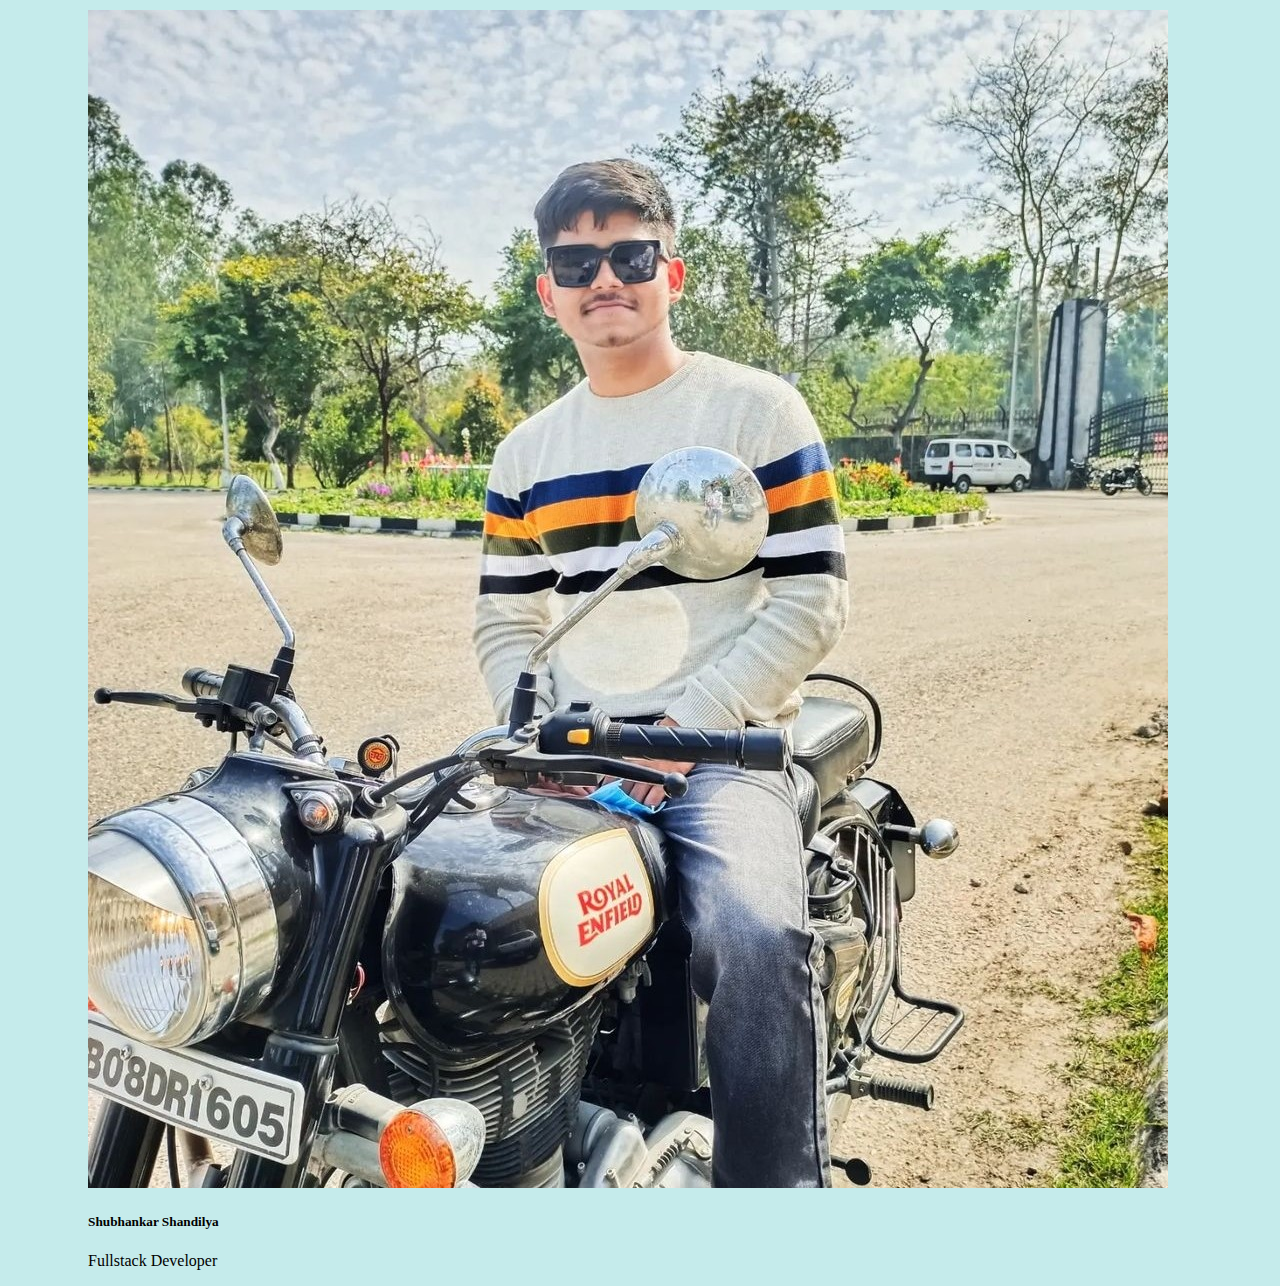
<file: about.html>
<!doctype html>
<html lang="en">
  <head>
    <!-- Required meta tags -->
    <meta charset="utf-8">
    <meta name="viewport" content="width=device-width, initial-scale=1">
    <link rel="icon" type="image/png" href="/4.jpg"/>
    <!-- Bootstrap CSS -->
    <link href="https://cdn.jsdelivr.net/npm/bootstrap@5.1.3/dist/css/bootstrap.min.css" rel="stylesheet" integrity="sha384-1BmE4kWBq78iYhFldvKuhfTAU6auU8tT94WrHftjDbrCEXSU1oBoqyl2QvZ6jIW3" crossorigin="anonymous">

    <title>About us</title>
  </head>
  <body style="background-color: rgb(197, 235, 235);">

    <div class="row row-cols-1 row-cols-md-3 g-4 " style="margin-top: 10px;">
        <div class="col" style="margin-left: 80px;">
          <div class="card h-100">
            <img src="4.jpg" class="card-img-top" alt="...">
            <div class="card-body">
              <h5 class="card-title">Shubhankar Shandilya</h5>
              <p class="card-text">Fullstack Developer</p>
            </div>
            
          </div>
        </div>
      </div>

    <!-- Optional JavaScript; choose one of the two! -->

    <!-- Option 1: Bootstrap Bundle with Popper -->
    <script src="https://cdn.jsdelivr.net/npm/bootstrap@5.1.3/dist/js/bootstrap.bundle.min.js" integrity="sha384-ka7Sk0Gln4gmtz2MlQnikT1wXgYsOg+OMhuP+IlRH9sENBO0LRn5q+8nbTov4+1p" crossorigin="anonymous"></script>

    <!-- Option 2: Separate Popper and Bootstrap JS -->
    <!--
    <script src="https://cdn.jsdelivr.net/npm/@popperjs/core@2.10.2/dist/umd/popper.min.js" integrity="sha384-7+zCNj/IqJ95wo16oMtfsKbZ9ccEh31eOz1HGyDuCQ6wgnyJNSYdrPa03rtR1zdB" crossorigin="anonymous"></script>
    <script src="https://cdn.jsdelivr.net/npm/bootstrap@5.1.3/dist/js/bootstrap.min.js" integrity="sha384-QJHtvGhmr9XOIpI6YVutG+2QOK9T+ZnN4kzFN1RtK3zEFEIsxhlmWl5/YESvpZ13" crossorigin="anonymous"></script>
    -->
  </body>
</html>
</file>
